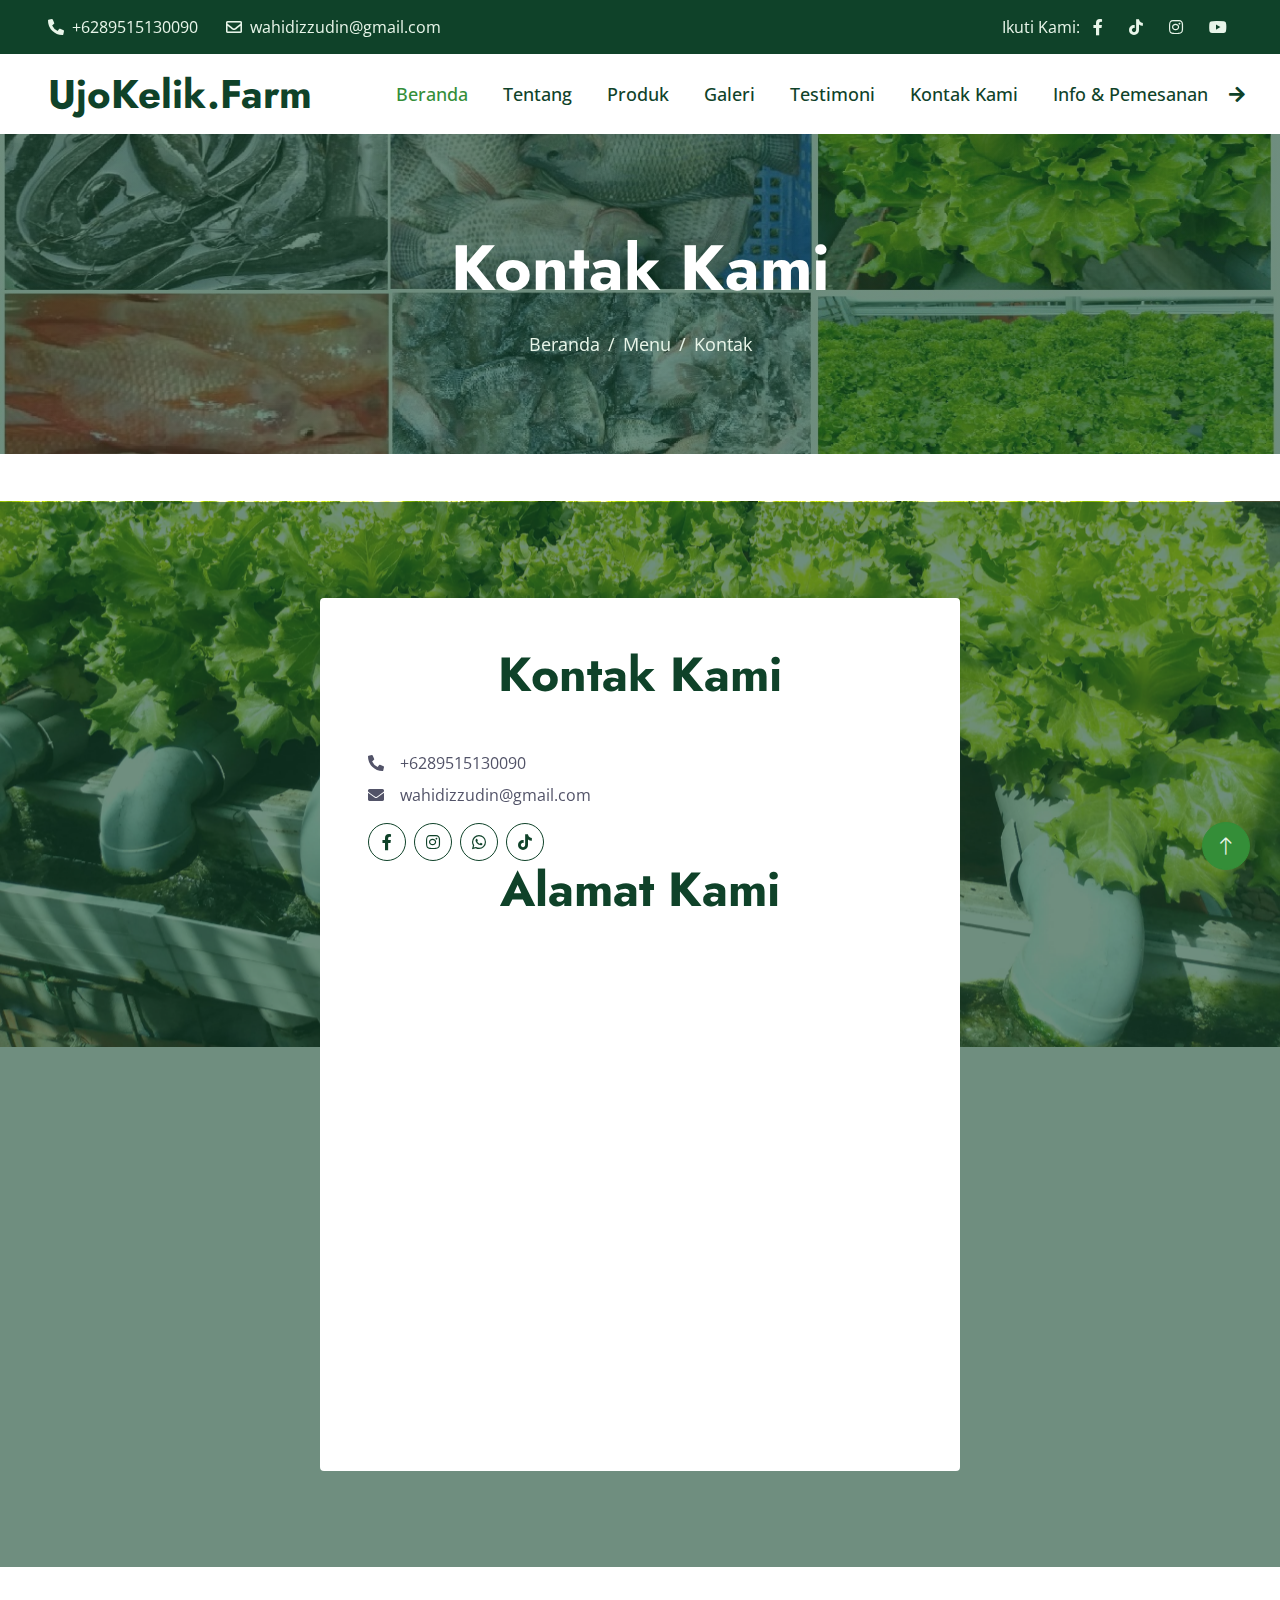
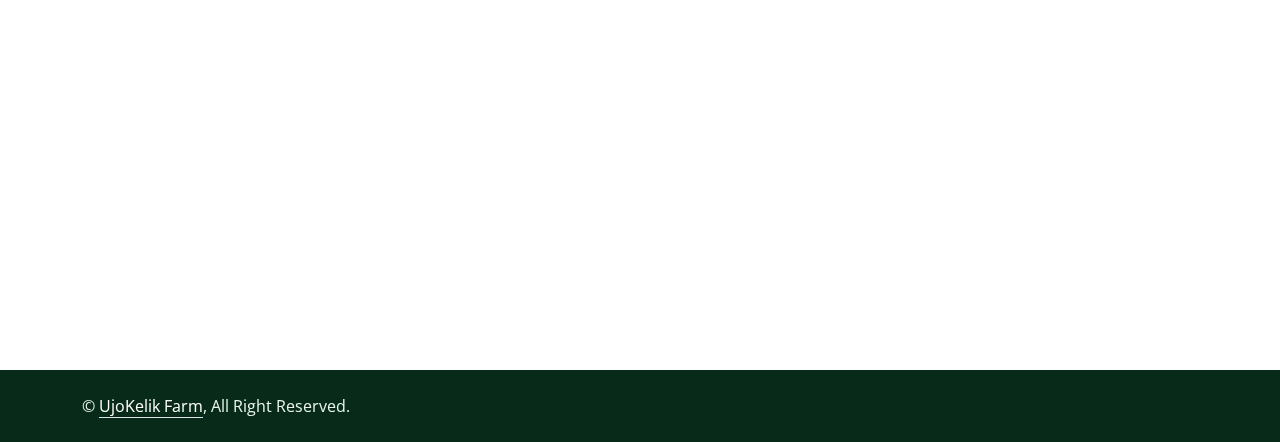
<file: gardener-1.0.1/contact.html>
<!DOCTYPE html>
<html lang="en">

<head>
    <meta charset="utf-8">
    <title>UjoKelik Farm</title>
    <meta content="width=device-width, initial-scale=1.0" name="viewport">
    <meta content="" name="keywords">
    <meta content="" name="description">

    <!-- Favicon -->
    <link href="img/ujo.png" rel="icon">

    <!-- Google Web Fonts -->
    <link rel="preconnect" href="https://fonts.googleapis.com">
    <link rel="preconnect" href="https://fonts.gstatic.com" crossorigin>
    <link href="https://fonts.googleapis.com/css2?family=Jost:wght@500;600;700&family=Open+Sans:wght@400;500&display=swap" rel="stylesheet">  

    <!-- Icon Font Stylesheet -->
    <link href="https://cdnjs.cloudflare.com/ajax/libs/font-awesome/5.14.0/css/all.min.css" rel="stylesheet">
    <link href="https://cdn.jsdelivr.net/npm/bootstrap-icons@1.4.1/font/bootstrap-icons.css" rel="stylesheet">

    <!-- Libraries Stylesheet -->
    <link href="lib/animate/animate.min.css" rel="stylesheet">
    <link href="lib/owlcarousel/assets/owl.carousel.min.css" rel="stylesheet">
    <link href="lib/lightbox/css/lightbox.min.css" rel="stylesheet">

    <!-- Customized Bootstrap Stylesheet -->
    <link href="css/bootstrap.min.css" rel="stylesheet">

    <!-- Template Stylesheet -->
    <link href="css/style.css" rel="stylesheet">
</head>

<body>
    <!-- Spinner Start -->
    <div id="spinner" class="show bg-white position-fixed translate-middle w-100 vh-100 top-50 start-50 d-flex align-items-center justify-content-center">
        <div class="spinner-border text-primary" role="status" style="width: 3rem; height: 3rem;"></div>
    </div>
    <!-- Spinner End -->


    <!-- Topbar Start -->
    <div class="container-fluid bg-dark text-light px-0 py-2">
        <div class="row gx-0 d-none d-lg-flex">
            <div class="col-lg-7 px-5 text-start">
                <div class="h-100 d-inline-flex align-items-center me-4">
                    <span class="fa fa-phone-alt me-2"></span>
                    <span>+6289515130090</span>
                </div>
                <div class="h-100 d-inline-flex align-items-center">
                    <span class="far fa-envelope me-2"></span>
                    <span>wahidizzudin@gmail.com</span>
                </div>
            </div>
            <div class="col-lg-5 px-5 text-end">
                <div class="h-100 d-inline-flex align-items-center mx-n2">
                    <span>Ikuti Kami:</span>
                    <a class="btn btn-link text-light" href="https://www.facebook.com/izzudin.wahid.5" target="_blank"><i class="fab fa-facebook-f"></i></a>
                    <a class="btn btn-link text-light" href="https://www.tiktok.com/@ujokelikfarm" target="_blank"><i class="fab fa-tiktok"></i></a>
                    <a class="btn btn-link text-light" href="https://www.instagram.com/ujokelikfarm/" target="_blank"><i class="fab fa-instagram"></i></a>
					<a class="btn btn-link text-light" href="https://www.youtube.com/channel/UCa-P5GDrQLCctwIAfJsqqXQ" target="_blank"><i class="fab fa-youtube"></i></a>
				</div>
            </div>
        </div>
    </div>
    <!-- Topbar End -->


    <!-- Navbar Start -->
    <nav class="navbar navbar-expand-lg bg-white navbar-light sticky-top p-0">
        <a href="index.html" class="navbar-brand d-flex align-items-center px-4 px-lg-5">
            <h1 class="m-0">UjoKelik.Farm</h1>
        </a>
        <button type="button" class="navbar-toggler me-4" data-bs-toggle="collapse" data-bs-target="#navbarCollapse">
            <span class="navbar-toggler-icon"></span>
        </button>
        <div class="collapse navbar-collapse" id="navbarCollapse">
            <div class="navbar-nav ms-auto p-4 p-lg-0">
                <a href="index.html" class="nav-item nav-link active">Beranda</a>
                <a href="about.html" class="nav-item nav-link">Tentang</a>
                <a href="product.html" class="nav-item nav-link">Produk</a>
                <a href="galeri.html" class="nav-item nav-link">Galeri</a>
				<a href="testimonial.html" class="nav-item nav-link">Testimoni</a>
                <a href="contact.html" class="nav-item nav-link">Kontak Kami</a>
				<a href="http://Wa.me/+6289515130090" target="_blank" class="nav-item nav-link">Info & Pemesanan <i class="fa fa-arrow-right ms-3"></i></a>
				<!--<a href="http://Wa.me/+6289515130090" target="_blank" class="btn btn-primary py-4 px-lg-4 rounded-0 d-none d-lg-block">Info & Pemesanan<i class="fa fa-arrow-right ms-3"></i></a>-->
			</div>
		</div>
    </nav>
    <!-- Navbar End -->


    <!-- Page Header Start -->
    <div class="container-fluid page-header py-5 mb-5 wow fadeIn" data-wow-delay="0.1s">
        <div class="container text-center py-5">
            <h1 class="display-3 text-white mb-4 animated slideInDown">Kontak Kami</h1>
            <nav aria-label="breadcrumb animated slideInDown">
                <ol class="breadcrumb justify-content-center mb-0">
                    <li class="breadcrumb-item"><a href="#">Beranda</a></li>
                    <li class="breadcrumb-item"><a href="#">Menu</a></li>
                    <li class="breadcrumb-item active" aria-current="page">Kontak</li>
                </ol>
            </nav>
        </div>
    </div>
    <!-- Page Header End -->


    <!-- Contact Start -->
    <!--<div class="container-xxl py-5">
        <div class="container">
            <div class="row g-5">
                <div class="col-lg-6 wow fadeIn" data-wow-delay="0.1s">
                    <p class="fs-5 fw-bold text-primary">Contact Us</p>
                    <h1 class="display-5 mb-5">If You Have Any Query, Please Contact Us</h1>
                    <p class="mb-4">The contact form is currently inactive. Get a functional and working contact form with Ajax & PHP in a few minutes. Just copy and paste the files, add a little code and you're done. <a href="https://htmlcodex.com/contact-form">Download Now</a>.</p>
                    <form>
                        <div class="row g-3">
                            <div class="col-md-6">
                                <div class="form-floating">
                                    <input type="text" class="form-control" id="name" placeholder="Your Name">
                                    <label for="name">Your Name</label>
                                </div>
                            </div>
                            <div class="col-md-6">
                                <div class="form-floating">
                                    <input type="email" class="form-control" id="email" placeholder="Your Email">
                                    <label for="email">Your Email</label>
                                </div>
                            </div>
                            <div class="col-12">
                                <div class="form-floating">
                                    <input type="text" class="form-control" id="subject" placeholder="Subject">
                                    <label for="subject">Subject</label>
                                </div>
                            </div>
                            <div class="col-12">
                                <div class="form-floating">
                                    <textarea class="form-control" placeholder="Leave a message here" id="message" style="height: 100px"></textarea>
                                    <label for="message">Message</label>
                                </div>
                            </div>
                            <div class="col-12">
                                <button class="btn btn-primary py-3 px-4" type="submit">Send Message</button>
                            </div>
                        </div>
                    </form>
                </div>
                <div class="col-lg-6 wow fadeIn" data-wow-delay="0.5s" style="min-height: 450px;">
                    <div class="position-relative rounded overflow-hidden h-100">
                        <iframe class="position-relative w-100 h-100"
                        src="https://www.google.com/maps/embed?pb=!1m18!1m12!1m3!1d3001156.4288297426!2d-78.01371936852176!3d42.72876761954724!2m3!1f0!2f0!3f0!3m2!1i1024!2i768!4f13.1!3m3!1m2!1s0x4ccc4bf0f123a5a9%3A0xddcfc6c1de189567!2sNew%20York%2C%20USA!5e0!3m2!1sen!2sbd!4v1603794290143!5m2!1sen!2sbd"
                        frameborder="0" style="min-height: 450px; border:0;" allowfullscreen="" aria-hidden="false"
                        tabindex="0"></iframe>
                    </div>
                </div>
            </div>
        </div>
    </div> -->
    <!-- Contact End -->
	
	<!-- Contact Start -->
    <div class="container-fluid quote my-5 py-5" data-parallax="scroll" data-image-src="img/cover/cover33.jpg">
         <div class="container py-5">
           <div class="row justify-content-center">
                 <div class="col-lg-7">
                    <div class="bg-white rounded p-4 p-sm-5 wow fadeIn" data-wow-delay="0.5s">
                        <h1 class="display-5 text-center mb-5">Kontak Kami</h1>
						<p class="mb-2"><i class="fa fa-phone-alt me-3"></i>+6289515130090</p>
						<p class="mb-2"><i class="fa fa-envelope me-3"></i>wahidizzudin@gmail.com</p>
							<div class="d-flex pt-2">
								<a class="btn btn-square btn-outline-dark rounded-circle me-2" href="https://www.facebook.com/izzudin.wahid.5" target="_blank"><i class="fab fa-facebook-f"></i></a>
								<a class="btn btn-square btn-outline-dark rounded-circle me-2" href="https://www.instagram.com/ujokelikfarm/" target="_blank"><i class="fab fa-instagram"></i></a>
								<a class="btn btn-square btn-outline-dark rounded-circle me-2" href="http://Wa.me/+6289515130090" target="_blank"><i class="fab fa-whatsapp"></i></a>
								<a class="btn btn-square btn-outline-dark rounded-circle me-2" href="https://www.tiktok.com/@ujokelikfarm" target="_blank"><i class="fab fa-tiktok"></i></a>
							</div>
                        <h1 class="display-5 text-center mb-5">Alamat Kami</h1>
						<iframe src="https://www.google.com/maps/embed?pb=!1m17!1m12!1m3!1d3949.6815730410844!2d113.22685!3d-8.133863999999999!2m3!1f0!2f0!3f0!3m2!1i1024!2i768!4f13.1!3m2!1m1!2zOMKwMDgnMDEuOSJTIDExM8KwMTMnMzYuNyJF!5e0!3m2!1sid!2sid!4v1705979071579!5m2!1sid!2sid" width="100%" height="450" style="border:0;" allowfullscreen="" loading="lazy" referrerpolicy="no-referrer-when-downgrade"></iframe>
						</div>
                </div>
            </div>
        </div>
    </div>
    <!-- Contact End -->


    <!-- Footer Start -->
    <div class="container-fluid bg-dark text-light footer mt-5 py-5 wow fadeIn" data-wow-delay="0.1s">
        <div class="container py-5">
            <div class="row g-5">
				<div class="col-lg-3 col-md-6">
					<h4 class="text-white mb-4">Alamat Kami</h4>
                    <p class="mb-2"><i class="fa fa-map-marker-alt me-3"></i>Jalan diponegoro GG PA/36, Jogoyudan Lumajang</p>
					<a href="https://maps.app.goo.gl/ingEy4TzhM29uGp48" target="_blank" class="btn btn-primary py-sm-2 px-sm-4">Rute</a>
				</div>
                <div class="col-lg-3 col-md-6">
                    <h4 class="text-white mb-4">Kontak Kami</h4>
                    <p class="mb-2"><i class="fa fa-phone-alt me-3"></i>+6289515130090</p>
                    <p class="mb-2"><i class="fa fa-envelope me-3"></i>wahidizzudin@gmail.com</p>
                    <div class="d-flex pt-2">
                        <a class="btn btn-square btn-outline-light rounded-circle me-2" href="https://www.tiktok.com/@ujokelikfarm" target="_blank"><i class="fab fa-tiktok"></i></a>
                        <a class="btn btn-square btn-outline-light rounded-circle me-2" href="https://www.facebook.com/izzudin.wahid.5" target="_blank"><i class="fab fa-facebook-f"></i></a>
                        <a class="btn btn-square btn-outline-light rounded-circle me-2" href="https://www.instagram.com/ujokelikfarm/" target="_blank"><i class="fab fa-instagram"></i></a>
						<a class="btn btn-square btn-outline-light rounded-circle me-2" href="http://Wa.me/+6289515130090"target="_blank" ><i class="fab fa-whatsapp"></i></a>
					</div>
            </div>
				<div class="col-lg-5 col-md-6">
                <h4 class="text-white mb-4">Saran & Masukan</h4>
                <p>Kami menerima saran dan masukan dari anda untuk perkembangan usaha kami.</p>
                <div class="row">
					<div class="col-md-6 text-center text-md-start mb-3 mb-md-0">
						<a class="border-bottom" href="https://forms.gle/5QbEVEEZn61VkXFU7" target="_blank">Link Saran</a>
					</div>
				</div>
            </div>
            </div>
        </div>
    </div>
    <!-- Footer End -->


    <!-- Copyright Start -->
    <div class="container-fluid copyright py-4">
        <div class="container">
            <div class="row">
                <div class="col-md-6 text-center text-md-start mb-3 mb-md-0">
                    &copy; <a class="border-bottom" href="#">UjoKelik Farm</a>, All Right Reserved.
                </div>
               <!-- <div class="col-md-6 text-center text-md-end">-->
                    <!--/*** This template is free as long as you keep the footer author’s credit link/attribution link/backlink. If you'd like to use the template without the footer author’s credit link/attribution link/backlink, you can purchase the Credit Removal License from "https://htmlcodex.com/credit-removal". Thank you for your support. ***/-->
                   <!-- Designed By <a class="border-bottom" href="https://htmlcodex.com">HTML Codex</a> Distributed By <a href="https://themewagon.com">ThemeWagon</a>
                </div> -->
            </div>
        </div>
    </div>
    <!-- Copyright End -->


    <!-- Back to Top -->
    <a href="index.html" class="btn btn-lg btn-primary btn-lg-square rounded-circle back-to-top"><i class="bi bi-arrow-up"></i></a>


    <!-- JavaScript Libraries -->
    <script src="https://code.jquery.com/jquery-3.4.1.min.js"></script>
    <script src="https://cdn.jsdelivr.net/npm/bootstrap@5.0.0/dist/js/bootstrap.bundle.min.js"></script>
    <script src="lib/wow/wow.min.js"></script>
    <script src="lib/easing/easing.min.js"></script>
    <script src="lib/waypoints/waypoints.min.js"></script>
    <script src="lib/owlcarousel/owl.carousel.min.js"></script>
    <script src="lib/counterup/counterup.min.js"></script>
    <script src="lib/parallax/parallax.min.js"></script>
    <script src="lib/isotope/isotope.pkgd.min.js"></script>
    <script src="lib/lightbox/js/lightbox.min.js"></script>

    <!-- Template Javascript -->
    <script src="js/main.js"></script>
</body>

</html>
</file>
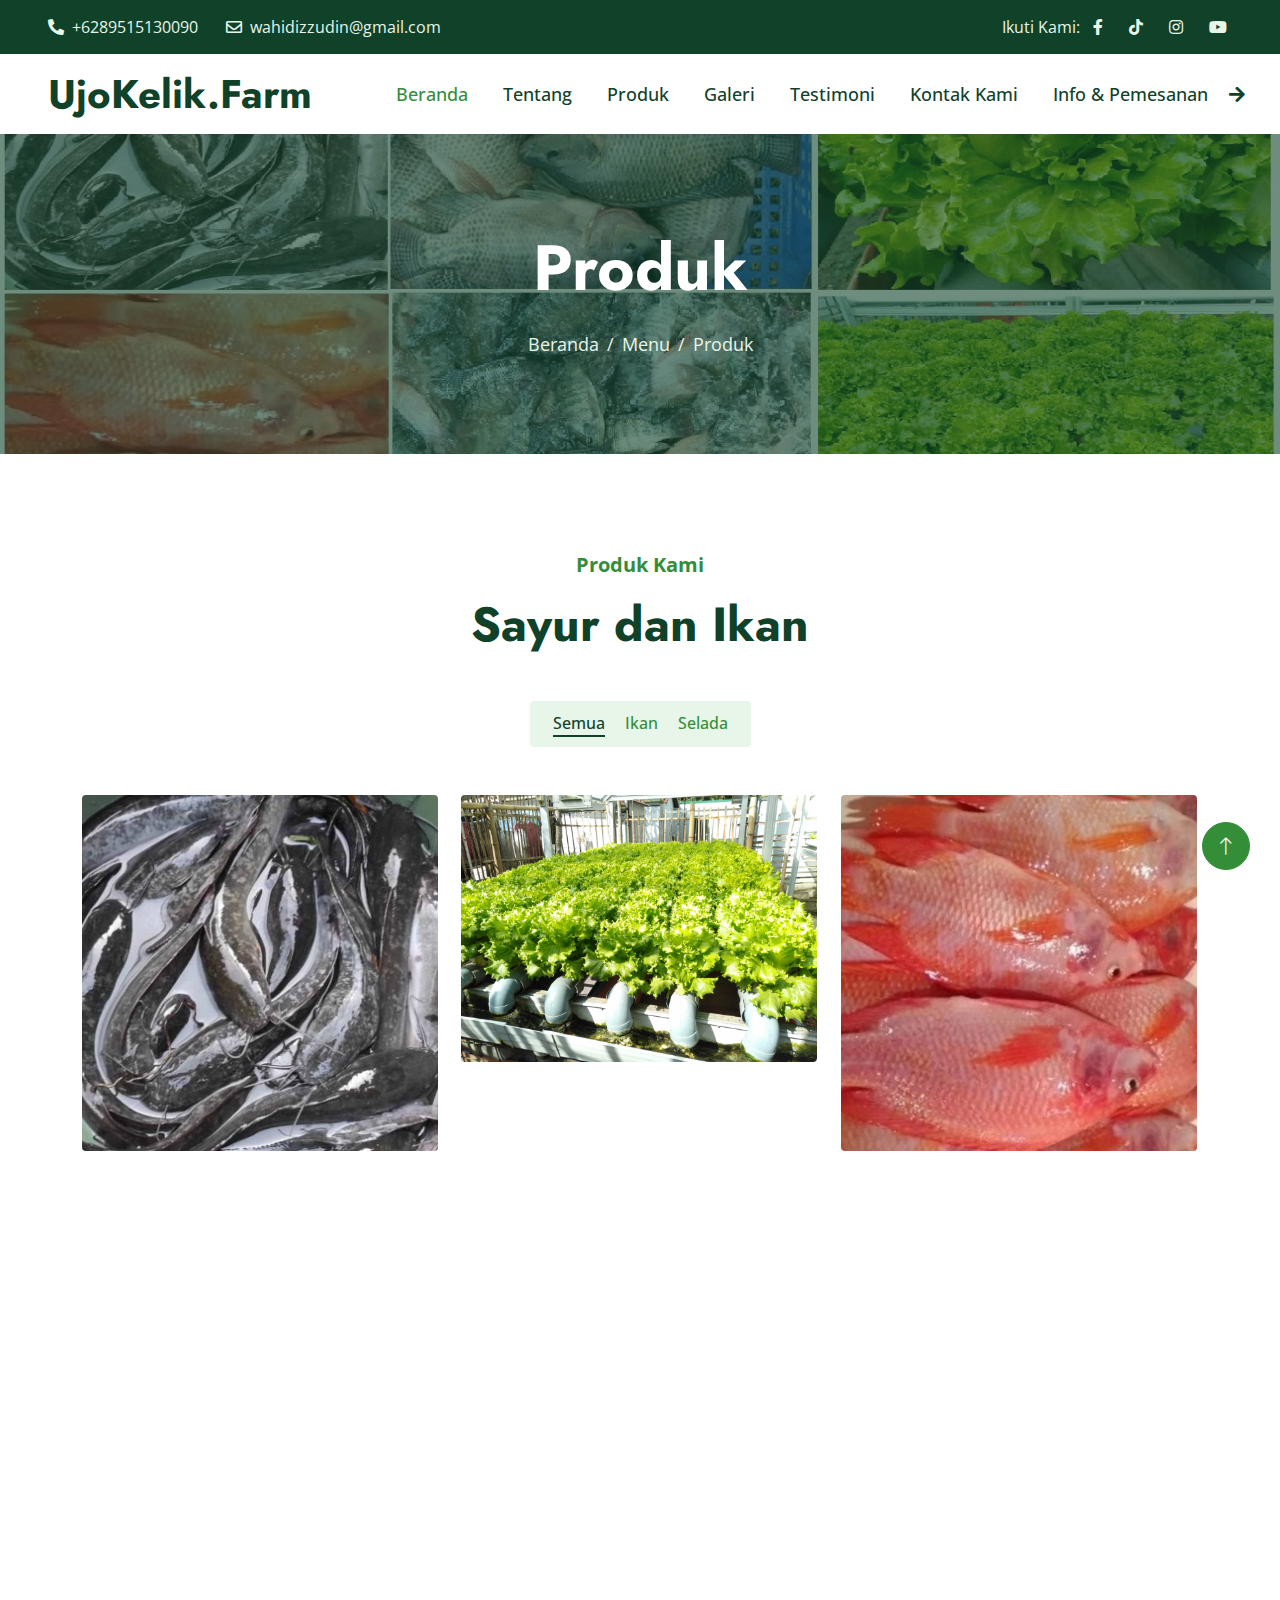
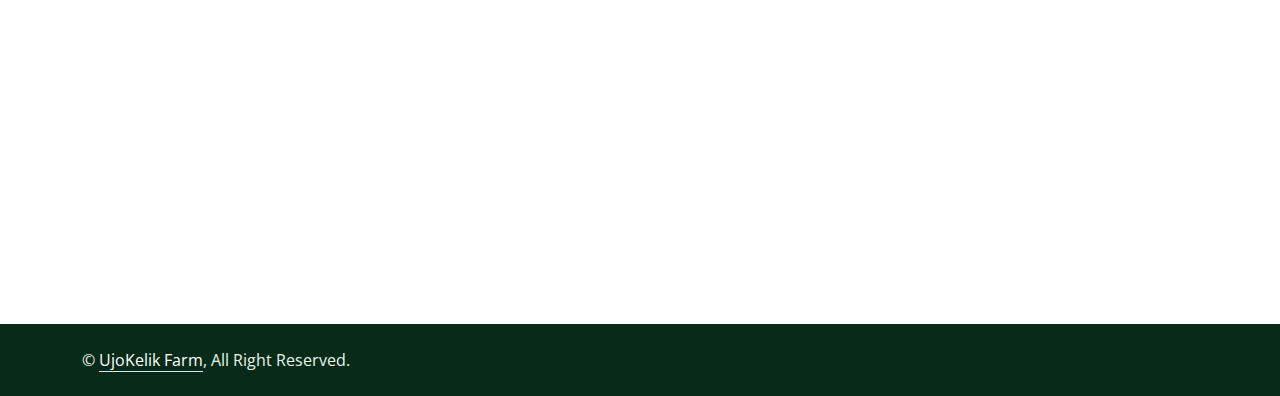
<file: gardener-1.0.1/product.html>
<!DOCTYPE html>
<html lang="en">

<head>
    <meta charset="utf-8">
    <title>UjoKelik Farm</title>
    <meta content="width=device-width, initial-scale=1.0" name="viewport">
    <meta content="" name="keywords">
    <meta content="" name="description">

    <!-- Favicon -->
    <link href="img/ujo.png" rel="icon">

    <!-- Google Web Fonts -->
    <link rel="preconnect" href="https://fonts.googleapis.com">
    <link rel="preconnect" href="https://fonts.gstatic.com" crossorigin>
    <link href="https://fonts.googleapis.com/css2?family=Jost:wght@500;600;700&family=Open+Sans:wght@400;500&display=swap" rel="stylesheet">  

    <!-- Icon Font Stylesheet -->
    <link href="https://cdnjs.cloudflare.com/ajax/libs/font-awesome/5.14.0/css/all.min.css" rel="stylesheet">
    <link href="https://cdn.jsdelivr.net/npm/bootstrap-icons@1.4.1/font/bootstrap-icons.css" rel="stylesheet">

    <!-- Libraries Stylesheet -->
    <link href="lib/animate/animate.min.css" rel="stylesheet">
    <link href="lib/owlcarousel/assets/owl.carousel.min.css" rel="stylesheet">
    <link href="lib/lightbox/css/lightbox.min.css" rel="stylesheet">

    <!-- Customized Bootstrap Stylesheet -->
    <link href="css/bootstrap.min.css" rel="stylesheet">

    <!-- Template Stylesheet -->
    <link href="css/style.css" rel="stylesheet">
</head>

<body>
    <!-- Spinner Start -->
    <div id="spinner" class="show bg-white position-fixed translate-middle w-100 vh-100 top-50 start-50 d-flex align-items-center justify-content-center">
        <div class="spinner-border text-primary" role="status" style="width: 3rem; height: 3rem;"></div>
    </div>
    <!-- Spinner End -->


    <!-- Topbar Start -->
    <div class="container-fluid bg-dark text-light px-0 py-2">
        <div class="row gx-0 d-none d-lg-flex">
            <div class="col-lg-7 px-5 text-start">
                <div class="h-100 d-inline-flex align-items-center me-4">
                    <span class="fa fa-phone-alt me-2"></span>
                    <span>+6289515130090</span>
                </div>
                <div class="h-100 d-inline-flex align-items-center">
                    <span class="far fa-envelope me-2"></span>
                    <span>wahidizzudin@gmail.com</span>
                </div>
            </div>
            <div class="col-lg-5 px-5 text-end">
                <div class="h-100 d-inline-flex align-items-center mx-n2">
                    <span>Ikuti Kami:</span>
                    <a class="btn btn-link text-light" href="https://www.facebook.com/izzudin.wahid.5" target="_blank"><i class="fab fa-facebook-f"></i></a>
                    <a class="btn btn-link text-light" href="https://www.tiktok.com/@ujokelikfarm" target="_blank"><i class="fab fa-tiktok"></i></a>
                    <a class="btn btn-link text-light" href="https://www.instagram.com/ujokelikfarm/" target="_blank"><i class="fab fa-instagram"></i></a>
					<a class="btn btn-link text-light" href="https://www.youtube.com/channel/UCa-P5GDrQLCctwIAfJsqqXQ" target="_blank"><i class="fab fa-youtube"></i></a>
				</div>
            </div>
        </div>
    </div>
    <!-- Topbar End -->


    <!-- Navbar Start -->
    <nav class="navbar navbar-expand-lg bg-white navbar-light sticky-top p-0">
        <a href="index.html" class="navbar-brand d-flex align-items-center px-4 px-lg-5">
            <h1 class="m-0">UjoKelik.Farm</h1>
        </a>
        <button type="button" class="navbar-toggler me-4" data-bs-toggle="collapse" data-bs-target="#navbarCollapse">
            <span class="navbar-toggler-icon"></span>
        </button>
        <div class="collapse navbar-collapse" id="navbarCollapse">
            <div class="navbar-nav ms-auto p-4 p-lg-0">
                <a href="index.html" class="nav-item nav-link active">Beranda</a>
                <a href="about.html" class="nav-item nav-link">Tentang</a>
                <a href="product.html" class="nav-item nav-link">Produk</a>
                <a href="galeri.html" class="nav-item nav-link">Galeri</a>
				<a href="testimonial.html" class="nav-item nav-link">Testimoni</a>
                <a href="contact.html" class="nav-item nav-link">Kontak Kami</a>
				<a href="http://Wa.me/+6289515130090" target="_blank" class="nav-item nav-link">Info & Pemesanan <i class="fa fa-arrow-right ms-3"></i></a>
				<!--<a href="http://Wa.me/+6289515130090" target="_blank" class="btn btn-primary py-4 px-lg-4 rounded-0 d-none d-lg-block">Info & Pemesanan<i class="fa fa-arrow-right ms-3"></i></a>-->
			</div>
		</div>
    </nav>
    <!-- Navbar End -->


    <!-- Page Header Start -->
    <div class="container-fluid page-header py-5 mb-5 wow fadeIn" data-wow-delay="0.1s">
        <div class="container text-center py-5">
            <h1 class="display-3 text-white mb-4 animated slideInDown">Produk</h1>
            <nav aria-label="breadcrumb animated slideInDown">
                <ol class="breadcrumb justify-content-center mb-0">
                    <li class="breadcrumb-item"><a href="#">Beranda</a></li>
                    <li class="breadcrumb-item"><a href="#">Menu</a></li>
                    <li class="breadcrumb-item active" aria-current="page">Produk</li>
                </ol>
            </nav>
        </div>
    </div>
    <!-- Page Header End -->


    <!-- Projects Start -->
    <div class="container-xxl py-5">
        <div class="container">
            <div class="text-center mx-auto wow fadeInUp" data-wow-delay="0.1s" style="max-width: 500px;">
                <p class="fs-5 fw-bold text-primary">Produk Kami</p>
                <h1 class="display-5 mb-5">Sayur dan Ikan</h1>
            </div>
            <div class="row wow fadeInUp" data-wow-delay="0.3s">
                <div class="col-12 text-center">
                    <ul class="list-inline rounded mb-5" id="portfolio-flters">
                        <li class="mx-2 active" data-filter="*">Semua</li>
                        <li class="mx-2" data-filter=".first">Ikan</li>
                        <li class="mx-2" data-filter=".second">Selada</li>
                    </ul>
                </div>
            </div>
            <div class="row g-4 portfolio-container">
                <div class="col-lg-4 col-md-6 portfolio-item first wow fadeInUp" data-wow-delay="0.1s">
                    <div class="portfolio-inner rounded">
						<img class="img-fluid" src="img/ikan/lele.jpg" alt=""> 
						 <!-- <video width="400" height="350" src="img/video2.mp4" controls></video> -->
                        <div class="portfolio-text">
                            <h4 class="text-white mb-4">Ikan Lele</h4>
                            <div class="d-flex">
                                <a class="btn btn-lg-square rounded-circle mx-2" href="img/ikan/lele.jpg" data-lightbox="portfolio"><i class="fa fa-eye"></i></a>
                                <!--<a class="btn btn-lg-square rounded-circle mx-2" href=""><i class="fa fa-link"></i></a>-->
                            </div>
                        </div>
                    </div>
                </div>
				<div class="col-lg-4 col-md-6 portfolio-item second wow fadeInUp" data-wow-delay="0.1s">
                    <div class="portfolio-inner rounded">
                        <img class="img-fluid" src="img/cover/cover33.jpg" alt="">
                        <div class="portfolio-text">
                            <h4 class="text-white mb-4">Selada</h4>
                            <div class="d-flex">
                                <a class="btn btn-lg-square rounded-circle mx-2" href="img/cover/cover33.jpg" data-lightbox="portfolio"><i class="fa fa-eye"></i></a>
                                <!--<a class="btn btn-lg-square rounded-circle mx-2" href=""><i class="fa fa-link"></i></a>-->
                            </div>
                        </div>
                    </div>
                </div>
                <div class="col-lg-4 col-md-6 portfolio-item first wow fadeInUp" data-wow-delay="0.3s">
                    <div class="portfolio-inner rounded">
                        <img class="img-fluid" src="img/ikan/nilamerah.jpg" alt="">
                        <div class="portfolio-text">
                            <h4 class="text-white mb-4">Ikan Nila Merah</h4>
                            <div class="d-flex">
                                <a class="btn btn-lg-square rounded-circle mx-2" href="img/ikan/nilamerah.jpg" data-lightbox="portfolio"><i class="fa fa-eye"></i></a>
                                <!--<a class="btn btn-lg-square rounded-circle mx-2" href=""><i class="fa fa-link"></i></a>-->
                            </div>
                        </div>
                    </div>
                </div>
				<div class="col-lg-4 col-md-6 portfolio-item second wow fadeInUp" data-wow-delay="0.1s">
                    <div class="portfolio-inner rounded">
                        <img class="img-fluid" src="img/selada/selada.jpg" alt="">
                        <div class="portfolio-text">
                            <h4 class="text-white mb-4">Selada</h4>
                            <div class="d-flex">
                                <a class="btn btn-lg-square rounded-circle mx-2" href="img/selada/selada.jpg" data-lightbox="portfolio"><i class="fa fa-eye"></i></a>
                                <!--<a class="btn btn-lg-square rounded-circle mx-2" href=""><i class="fa fa-link"></i></a>-->
                            </div>
                        </div>
                    </div>
                </div>
                <div class="col-lg-4 col-md-6 portfolio-item first wow fadeInUp" data-wow-delay="0.5s">
                    <div class="portfolio-inner rounded">
                        <img class="img-fluid" src="img/ikan/nilahitam2.jpg" alt="">
                        <div class="portfolio-text">
                            <h4 class="text-white mb-4">Ikan Nila Hitam</h4>
                            <div class="d-flex">
                                <a class="btn btn-lg-square rounded-circle mx-2" href="img/ikan/nilahitam2.jpg" data-lightbox="portfolio"><i class="fa fa-eye"></i></a>
                                <!--<a class="btn btn-lg-square rounded-circle mx-2" href=""><i class="fa fa-link"></i></a>-->
                            </div>
                        </div>
                    </div>
                </div>
                <div class="col-lg-4 col-md-6 portfolio-item second wow fadeInUp" data-wow-delay="0.1s">
                    <div class="portfolio-inner rounded">
                        <img class="img-fluid" src="img/selada/selada2.jpg" alt="">
                        <div class="portfolio-text">
                            <h4 class="text-white mb-4">Selada</h4>
                            <div class="d-flex">
                                <a class="btn btn-lg-square rounded-circle mx-2" href="img/selada/selada2.jpg" data-lightbox="portfolio"><i class="fa fa-eye"></i></a>
                                <!--<a class="btn btn-lg-square rounded-circle mx-2" href=""><i class="fa fa-link"></i></a>-->
                            </div>
                        </div>
                    </div>
                </div>
            </div>
        </div>
    </div>
    <!-- Projects End -->


    <!-- Footer Start -->
    <div class="container-fluid bg-dark text-light footer mt-5 py-5 wow fadeIn" data-wow-delay="0.1s">
        <div class="container py-5">
            <div class="row g-5">
				<div class="col-lg-3 col-md-6">
					<h4 class="text-white mb-4">Alamat Kami</h4>
                    <p class="mb-2"><i class="fa fa-map-marker-alt me-3"></i>Jalan diponegoro GG PA/36, Jogoyudan Lumajang</p>
					<a href="https://maps.app.goo.gl/ingEy4TzhM29uGp48" target="_blank" class="btn btn-primary py-sm-2 px-sm-4">Rute</a>
				</div>
                <div class="col-lg-3 col-md-6">
                    <h4 class="text-white mb-4">Kontak Kami</h4>
                    <p class="mb-2"><i class="fa fa-phone-alt me-3"></i>+6289515130090</p>
                    <p class="mb-2"><i class="fa fa-envelope me-3"></i>wahidizzudin@gmail.com</p>
                    <div class="d-flex pt-2">
                        <a class="btn btn-square btn-outline-light rounded-circle me-2" href="https://www.tiktok.com/@ujokelikfarm" target="_blank"><i class="fab fa-tiktok"></i></a>
                        <a class="btn btn-square btn-outline-light rounded-circle me-2" href="https://www.facebook.com/izzudin.wahid.5" target="_blank"><i class="fab fa-facebook-f"></i></a>
                        <a class="btn btn-square btn-outline-light rounded-circle me-2" href="https://www.instagram.com/ujokelikfarm/" target="_blank"><i class="fab fa-instagram"></i></a>
						<a class="btn btn-square btn-outline-light rounded-circle me-2" href="http://Wa.me/+6289515130090"target="_blank" ><i class="fab fa-whatsapp"></i></a>
					</div>
                </div>
				<div class="col-lg-5 col-md-6">
					<h4 class="text-white mb-4">Saran & Masukan</h4>
					<p>Kami menerima saran dan masukan dari anda untuk perkembangan usaha kami.</p>
					<div class="row">
						<div class="col-md-6 text-center text-md-start mb-3 mb-md-0">
							<a class="border-bottom" href="https://forms.gle/5QbEVEEZn61VkXFU7" target="_blank">Link Saran</a>
						</div>
				</div>
            </div>
            </div>

        </div>
    </div>
    <!-- Footer End -->


    <!-- Copyright Start -->
    <div class="container-fluid copyright py-4">
        <div class="container">
            <div class="row">
                <div class="col-md-6 text-center text-md-start mb-3 mb-md-0">
                    &copy; <a class="border-bottom" href="#">UjoKelik Farm</a>, All Right Reserved.
                </div>
               <!-- <div class="col-md-6 text-center text-md-end">-->
                    <!--/*** This template is free as long as you keep the footer author’s credit link/attribution link/backlink. If you'd like to use the template without the footer author’s credit link/attribution link/backlink, you can purchase the Credit Removal License from "https://htmlcodex.com/credit-removal". Thank you for your support. ***/-->
                   <!-- Designed By <a class="border-bottom" href="https://htmlcodex.com">HTML Codex</a> Distributed By <a href="https://themewagon.com">ThemeWagon</a>
                </div> -->
            </div>
        </div>
    </div>
    <!-- Copyright End -->


    <!-- Back to Top -->
    <a href="index.html" class="btn btn-lg btn-primary btn-lg-square rounded-circle back-to-top"><i class="bi bi-arrow-up"></i></a>


    <!-- JavaScript Libraries -->
    <script src="https://code.jquery.com/jquery-3.4.1.min.js"></script>
    <script src="https://cdn.jsdelivr.net/npm/bootstrap@5.0.0/dist/js/bootstrap.bundle.min.js"></script>
    <script src="lib/wow/wow.min.js"></script>
    <script src="lib/easing/easing.min.js"></script>
    <script src="lib/waypoints/waypoints.min.js"></script>
    <script src="lib/owlcarousel/owl.carousel.min.js"></script>
    <script src="lib/counterup/counterup.min.js"></script>
    <script src="lib/parallax/parallax.min.js"></script>
    <script src="lib/isotope/isotope.pkgd.min.js"></script>
    <script src="lib/lightbox/js/lightbox.min.js"></script>

    <!-- Template Javascript -->
    <script src="js/main.js"></script>
</body>

</html>
</file>
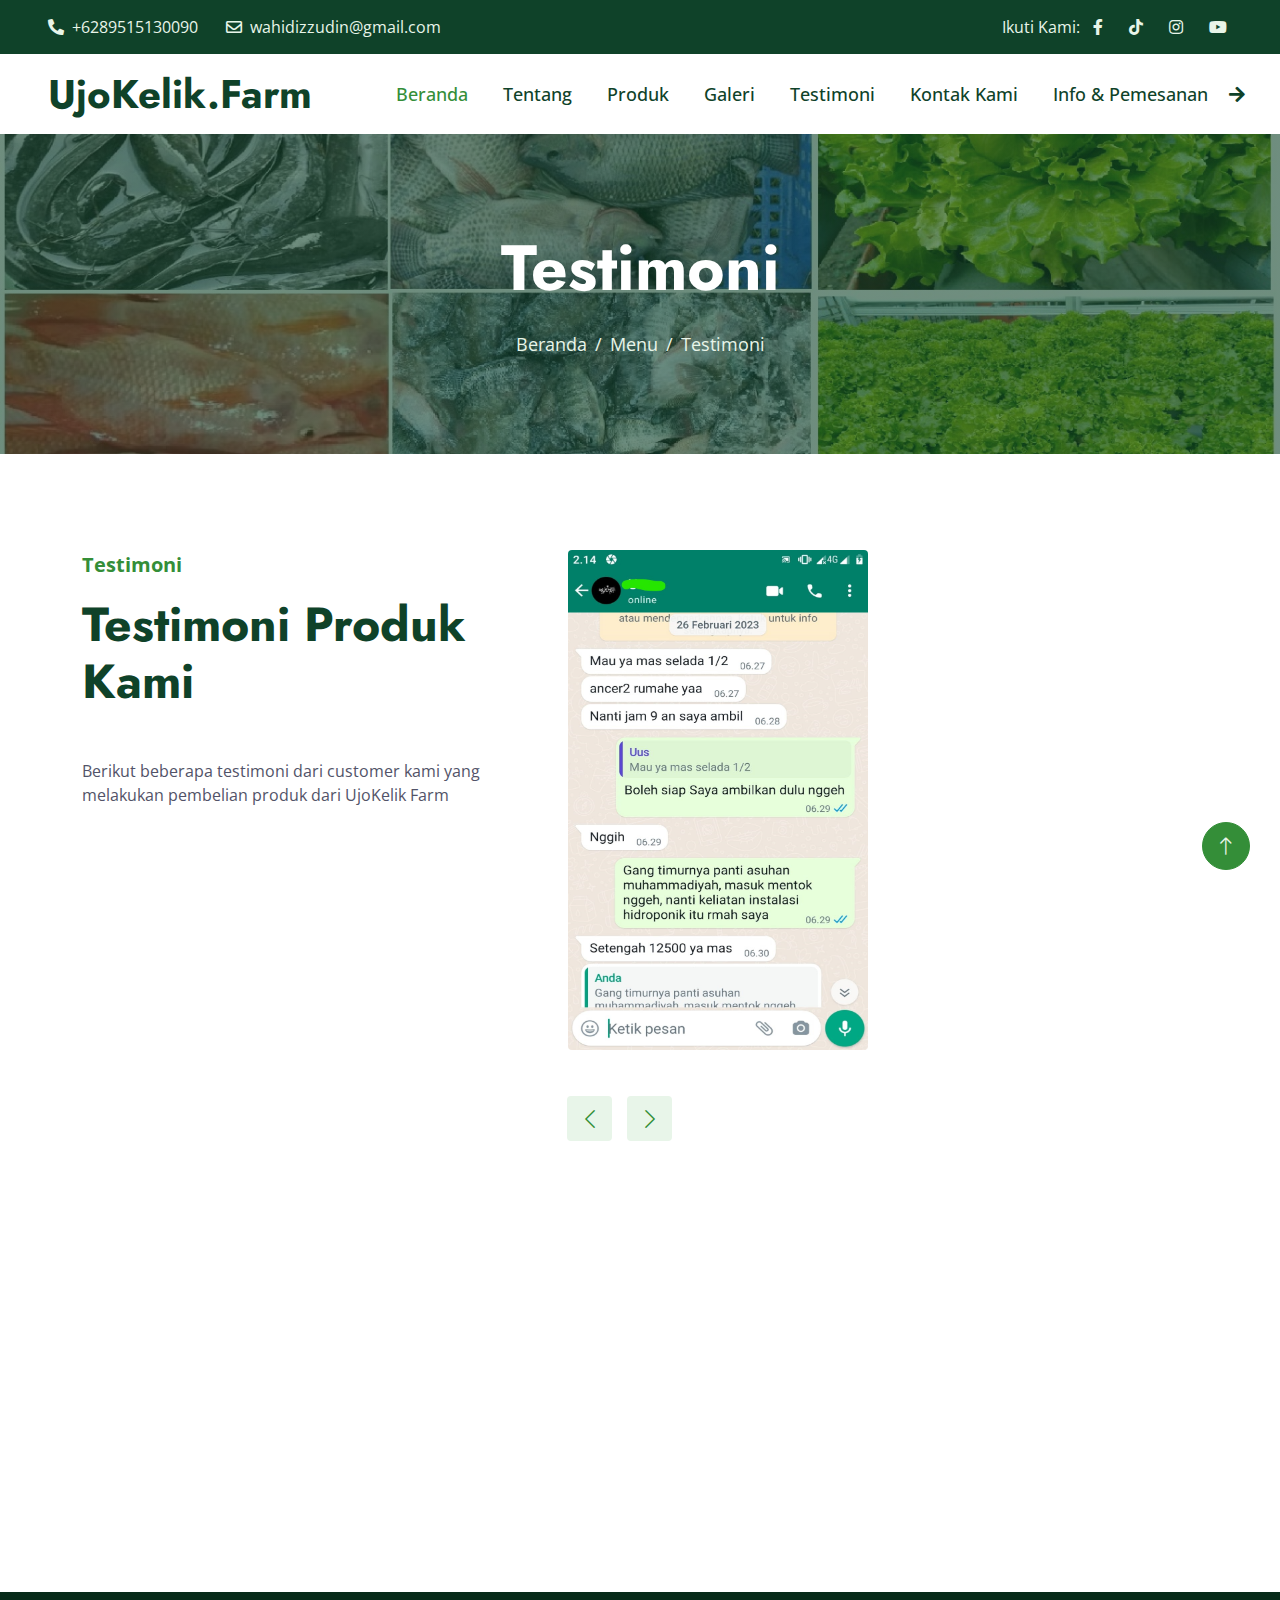
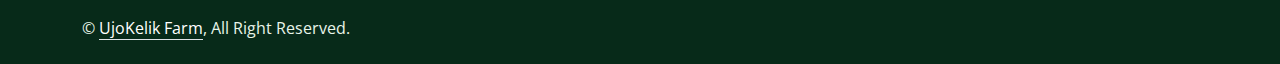
<file: gardener-1.0.1/testimonial.html>
<!DOCTYPE html>
<html lang="en">

<head>
    <meta charset="utf-8">
    <title>UjoKelik Farm</title>
    <meta content="width=device-width, initial-scale=1.0" name="viewport">
    <meta content="" name="keywords">
    <meta content="" name="description">

    <!-- Favicon -->
    <link href="img/ujo.png" rel="icon">

    <!-- Google Web Fonts -->
    <link rel="preconnect" href="https://fonts.googleapis.com">
    <link rel="preconnect" href="https://fonts.gstatic.com" crossorigin>
    <link href="https://fonts.googleapis.com/css2?family=Jost:wght@500;600;700&family=Open+Sans:wght@400;500&display=swap" rel="stylesheet">  

    <!-- Icon Font Stylesheet -->
    <link href="https://cdnjs.cloudflare.com/ajax/libs/font-awesome/5.14.0/css/all.min.css" rel="stylesheet">
    <link href="https://cdn.jsdelivr.net/npm/bootstrap-icons@1.4.1/font/bootstrap-icons.css" rel="stylesheet">

    <!-- Libraries Stylesheet -->
    <link href="lib/animate/animate.min.css" rel="stylesheet">
    <link href="lib/owlcarousel/assets/owl.carousel.min.css" rel="stylesheet">
    <link href="lib/lightbox/css/lightbox.min.css" rel="stylesheet">

    <!-- Customized Bootstrap Stylesheet -->
    <link href="css/bootstrap.min.css" rel="stylesheet">

    <!-- Template Stylesheet -->
    <link href="css/style.css" rel="stylesheet">
</head>

<body>
    <!-- Spinner Start -->
    <div id="spinner" class="show bg-white position-fixed translate-middle w-100 vh-100 top-50 start-50 d-flex align-items-center justify-content-center">
        <div class="spinner-border text-primary" role="status" style="width: 3rem; height: 3rem;"></div>
    </div>
    <!-- Spinner End -->


    <!-- Topbar Start -->
    <div class="container-fluid bg-dark text-light px-0 py-2">
        <div class="row gx-0 d-none d-lg-flex">
            <div class="col-lg-7 px-5 text-start">
                <div class="h-100 d-inline-flex align-items-center me-4">
                    <span class="fa fa-phone-alt me-2"></span>
                    <span>+6289515130090</span>
                </div>
                <div class="h-100 d-inline-flex align-items-center">
                    <span class="far fa-envelope me-2"></span>
                    <span>wahidizzudin@gmail.com</span>
                </div>
            </div>
            <div class="col-lg-5 px-5 text-end">
                <div class="h-100 d-inline-flex align-items-center mx-n2">
                    <span>Ikuti Kami:</span>
                    <a class="btn btn-link text-light" href="https://www.facebook.com/izzudin.wahid.5" target="_blank"><i class="fab fa-facebook-f"></i></a>
                    <a class="btn btn-link text-light" href="https://www.tiktok.com/@ujokelikfarm" target="_blank"><i class="fab fa-tiktok"></i></a>
                    <a class="btn btn-link text-light" href="https://www.instagram.com/ujokelikfarm/" target="_blank"><i class="fab fa-instagram"></i></a>
					<a class="btn btn-link text-light" href="https://www.youtube.com/channel/UCa-P5GDrQLCctwIAfJsqqXQ" target="_blank"><i class="fab fa-youtube"></i></a>
				</div>
            </div>
        </div>
    </div>
    <!-- Topbar End -->


    <!-- Navbar Start -->
    <nav class="navbar navbar-expand-lg bg-white navbar-light sticky-top p-0">
        <a href="index.html" class="navbar-brand d-flex align-items-center px-4 px-lg-5">
            <h1 class="m-0">UjoKelik.Farm</h1>
        </a>
        <button type="button" class="navbar-toggler me-4" data-bs-toggle="collapse" data-bs-target="#navbarCollapse">
            <span class="navbar-toggler-icon"></span>
        </button>
        <div class="collapse navbar-collapse" id="navbarCollapse">
            <div class="navbar-nav ms-auto p-4 p-lg-0">
                <a href="index.html" class="nav-item nav-link active">Beranda</a>
                <a href="about.html" class="nav-item nav-link">Tentang</a>
                <a href="product.html" class="nav-item nav-link">Produk</a>
                <a href="galeri.html" class="nav-item nav-link">Galeri</a>
				<a href="testimonial.html" class="nav-item nav-link">Testimoni</a>
                <a href="contact.html" class="nav-item nav-link">Kontak Kami</a>
				<a href="http://Wa.me/+6289515130090" target="_blank" class="nav-item nav-link">Info & Pemesanan <i class="fa fa-arrow-right ms-3"></i></a>
				<!--<a href="http://Wa.me/+6289515130090" target="_blank" class="btn btn-primary py-4 px-lg-4 rounded-0 d-none d-lg-block">Info & Pemesanan<i class="fa fa-arrow-right ms-3"></i></a>-->
			</div>
		</div>
    </nav>
    <!-- Navbar End -->


    <!-- Page Header Start -->
    <div class="container-fluid page-header py-5 mb-5 wow fadeIn" data-wow-delay="0.1s">
        <div class="container text-center py-5">
            <h1 class="display-3 text-white mb-4 animated slideInDown">Testimoni</h1>
            <nav aria-label="breadcrumb animated slideInDown">
                <ol class="breadcrumb justify-content-center mb-0">
                    <li class="breadcrumb-item"><a href="#">Beranda</a></li>
                    <li class="breadcrumb-item"><a href="#">Menu</a></li>
                    <li class="breadcrumb-item active" aria-current="page">Testimoni</li>
                </ol>
            </nav>
        </div>
    </div>
    <!-- Page Header End -->


    <!-- Testimonial Start -->
    <div class="container-xxl py-5">
        <div class="container">
            <div class="row g-5">
                <div class="col-lg-5 wow fadeInUp" data-wow-delay="0.1s">
                    <p class="fs-5 fw-bold text-primary">Testimoni</p>
                    <h1 class="display-5 mb-5">Testimoni Produk Kami</h1>
                    <p class="mb-4">Berikut beberapa testimoni dari customer kami yang melakukan pembelian produk dari UjoKelik Farm </p>
                    <!--<a class="btn btn-primary py-3 px-4" href="">See More</a>-->
                </div>
                <div class="col-lg-7 wow fadeInUp" data-wow-delay="0.5s">
                    <div class="owl-carousel testimonial-carousel">
                        <div class="testimonial-item">
                            <img class="img-fluid rounded mb-3" src="img/testimoni2/test2.jpg" alt="">
                            <!--<p class="fs-5">Dolores sed duo clita tempor justo dolor et stet lorem kasd labore dolore lorem ipsum. At lorem lorem magna ut et, nonumy et labore et tempor diam tempor erat.</p>
                            <h4>Client Name</h4>
                            <span>Profession</span> -->
                        </div>
						<div class="testimonial-item">
                            <img class="img-fluid rounded mb-3" src="img/testimoni2/test3.jpg" alt="">
                        </div>
						<div class="testimonial-item">
                            <img class="img-fluid rounded mb-3" src="img/testimoni2/test4.jpg" alt="">
                        </div>
						<div class="testimonial-item">
                            <img class="img-fluid rounded mb-3" src="img/testimoni2/test5.jpg" alt="">
                        </div>
						<div class="testimonial-item">
                            <img class="img-fluid rounded mb-3" src="img/testimoni2/test6.jpg" alt="">
                        </div>
						<div class="testimonial-item">
                            <img class="img-fluid rounded mb-3" src="img/testimoni2/test7.jpg" alt="">
                        </div>
						<div class="testimonial-item">
                            <img class="img-fluid rounded mb-3" src="img/testimoni2/test8.jpg" alt="">
                        </div>
						<div class="testimonial-item">
                            <img class="img-fluid rounded mb-3" src="img/testimoni2/test9.jpg" alt="">
                        </div>
						<div class="testimonial-item">
                            <img class="img-fluid rounded mb-3" src="img/testimoni2/test10.jpg" alt="">
                        </div>
						<div class="testimonial-item">
                            <img class="img-fluid rounded mb-3" src="img/testimoni2/test11.jpg" alt="">
                        </div>
						<div class="testimonial-item">
                            <img class="img-fluid rounded mb-3" src="img/testimoni2/test12.jpg" alt="">
                        </div>
						<div class="testimonial-item">
                            <img class="img-fluid rounded mb-3" src="img/testimoni2/test15.jpg" alt="">
                        </div>
						<div class="testimonial-item">
                            <img class="img-fluid rounded mb-3" src="img/testimoni2/test18.jpg" alt="">
                        </div>
						<div class="testimonial-item">
                            <img class="img-fluid rounded mb-3" src="img/testimoni2/test19.jpg" alt="">
                        </div>
						<div class="testimonial-item">
                            <img class="img-fluid rounded mb-3" src="img/testimoni2/test20.jpg" alt="">
                        </div>
						<div class="testimonial-item">
                            <img class="img-fluid rounded mb-3" src="img/testimoni2/test21.jpg" alt="">
                        </div>
						<div class="testimonial-item">
                            <img class="img-fluid rounded mb-3" src="img/testimoni2/test22.jpg" alt="">
                        </div>
						<div class="testimonial-item">
                            <img class="img-fluid rounded mb-3" src="img/testimoni2/test23.jpg" alt="">
                        </div>
                    </div>
                </div>
            </div>
        </div>
    </div> 
    <!-- Testimonial End -->


    <!-- Footer Start -->
    <div class="container-fluid bg-dark text-light footer mt-5 py-5 wow fadeIn" data-wow-delay="0.1s">
        <div class="container py-5">
            <div class="row g-5">
				<div class="col-lg-3 col-md-6">
					<h4 class="text-white mb-4">Alamat Kami</h4>
                    <p class="mb-2"><i class="fa fa-map-marker-alt me-3"></i>Jalan diponegoro GG PA/36, Jogoyudan Lumajang</p>
					<a href="https://maps.app.goo.gl/ingEy4TzhM29uGp48" class="btn btn-primary py-sm-2 px-sm-4" target="_blank">Rute</a>
				</div>
                <div class="col-lg-3 col-md-6">
                    <h4 class="text-white mb-4">Kontak Kami</h4>
                    <p class="mb-2"><i class="fa fa-phone-alt me-3"></i>+6289515130090</p>
                    <p class="mb-2"><i class="fa fa-envelope me-3"></i>wahidizzudin@gmail.com</p>
                    <div class="d-flex pt-2">
                        <a class="btn btn-square btn-outline-light rounded-circle me-2" href="https://www.tiktok.com/@ujokelikfarm" target="_blank"><i class="fab fa-tiktok"></i></a>
                        <a class="btn btn-square btn-outline-light rounded-circle me-2" href="https://www.facebook.com/izzudin.wahid.5" target="_blank"><i class="fab fa-facebook-f"></i></a>
                        <a class="btn btn-square btn-outline-light rounded-circle me-2" href="https://www.instagram.com/ujokelikfarm/" target="_blank"><i class="fab fa-instagram"></i></a>
						<a class="btn btn-square btn-outline-light rounded-circle me-2" href="http://Wa.me/+6289515130090"target="_blank" ><i class="fab fa-whatsapp"></i></a>
					</div>
                </div>
				<div class="col-lg-5 col-md-6">
					<h4 class="text-white mb-4">Saran & Masukan</h4>
					<p>Kami menerima saran dan masukan dari anda untuk perkembangan usaha kami.</p>
					<div class="row">
						<div class="col-md-6 text-center text-md-start mb-3 mb-md-0">
							<a class="border-bottom" href="https://forms.gle/5QbEVEEZn61VkXFU7" target="_blank">Link Saran</a>
						</div>
				</div>
            </div>
            </div>
        </div>
    </div>
    <!-- Footer End -->


    <!-- Copyright Start -->
    <div class="container-fluid copyright py-4">
        <div class="container">
            <div class="row">
                <div class="col-md-6 text-center text-md-start mb-3 mb-md-0">
                    &copy; <a class="border-bottom" href="#">UjoKelik Farm</a>, All Right Reserved.
                </div>
               <!-- <div class="col-md-6 text-center text-md-end">-->
                    <!--/*** This template is free as long as you keep the footer author’s credit link/attribution link/backlink. If you'd like to use the template without the footer author’s credit link/attribution link/backlink, you can purchase the Credit Removal License from "https://htmlcodex.com/credit-removal". Thank you for your support. ***/-->
                   <!-- Designed By <a class="border-bottom" href="https://htmlcodex.com">HTML Codex</a> Distributed By <a href="https://themewagon.com">ThemeWagon</a>
                </div> -->
            </div>
        </div>
    </div>
    <!-- Copyright End -->


    <!-- Back to Top -->
    <a href="index.html" class="btn btn-lg btn-primary btn-lg-square rounded-circle back-to-top"><i class="bi bi-arrow-up"></i></a>


    <!-- JavaScript Libraries -->
    <script src="https://code.jquery.com/jquery-3.4.1.min.js"></script>
    <script src="https://cdn.jsdelivr.net/npm/bootstrap@5.0.0/dist/js/bootstrap.bundle.min.js"></script>
    <script src="lib/wow/wow.min.js"></script>
    <script src="lib/easing/easing.min.js"></script>
    <script src="lib/waypoints/waypoints.min.js"></script>
    <script src="lib/owlcarousel/owl.carousel.min.js"></script>
    <script src="lib/counterup/counterup.min.js"></script>
    <script src="lib/parallax/parallax.min.js"></script>
    <script src="lib/isotope/isotope.pkgd.min.js"></script>
    <script src="lib/lightbox/js/lightbox.min.js"></script>

    <!-- Template Javascript -->
    <script src="js/main.js"></script>
</body>

</html>
</file>
<file: gardener-1.0.1/css/style.css>
/********** Template CSS **********/
:root {
    --primary: #348E38;
    --secondary: #525368;
    --light: #E8F5E9;
    --dark: #0F4229;
}

.back-to-top {
    position: fixed;
    display: none;
    right: 30px;
    bottom: 30px;
    z-index: 99;
}

h1,
.h1,
h2,
.h2,
.fw-bold {
    font-weight: 700 !important;
}

h3,
.h3,
h4,
.h4,
.fw-medium {
    font-weight: 600 !important;
}

h5,
.h5,
h6,
.h6,
.fw-semi-bold {
    font-weight: 500 !important;
}


/*** Spinner ***/
#spinner {
    opacity: 0;
    visibility: hidden;
    transition: opacity .5s ease-out, visibility 0s linear .5s;
    z-index: 99999;
}

#spinner.show {
    transition: opacity .5s ease-out, visibility 0s linear 0s;
    visibility: visible;
    opacity: 1;
}


/*** Button ***/
.btn {
    transition: .5s;
    font-weight: 500;
}

.btn-primary,
.btn-outline-primary:hover {
    color: var(--light);
}

.btn-square {
    width: 38px;
    height: 38px;
}

.btn-sm-square {
    width: 32px;
    height: 32px;
}

.btn-lg-square {
    width: 48px;
    height: 48px;
}

.btn-square,
.btn-sm-square,
.btn-lg-square {
    padding: 0;
    display: flex;
    align-items: center;
    justify-content: center;
    font-weight: normal;
}


/*** Navbar ***/
.navbar.sticky-top {
    top: -100px;
    transition: .5s;
}

.navbar .navbar-brand,
.navbar a.btn {
    height: 80px
}

.navbar .navbar-nav .nav-link {
    margin-right: 35px;
    padding: 25px 0;
    color: var(--dark);
    font-size: 18px;
    font-weight: 500;
    outline: none;
}

.navbar .navbar-nav .nav-link:hover,
.navbar .navbar-nav .nav-link.active {
    color: var(--primary);
}

.navbar .dropdown-toggle::after {
    border: none;
    content: "\f107";
    font-family: "Font Awesome 5 Free";
    font-weight: 900;
    vertical-align: middle;
    margin-left: 8px;
}

@media (max-width: 991.98px) {
    .navbar .navbar-nav .nav-link  {
        margin-right: 0;
        padding: 10px 0;
    }

    .navbar .navbar-nav {
        border-top: 1px solid #EEEEEE;
    }
}

@media (min-width: 992px) {
    .navbar .nav-item .dropdown-menu {
        display: block;
        border: none;
        margin-top: 0;
        top: 150%;
        opacity: 0;
        visibility: hidden;
        transition: .5s;
    }

    .navbar .nav-item:hover .dropdown-menu {
        top: 100%;
        visibility: visible;
        transition: .5s;
        opacity: 1;
    }
}


/*** Header ***/
.carousel-caption {
    top: 0;
    left: 0;
    right: 0;
    bottom: 0;
    display: flex;
    align-items: center;
    justify-content: center;
    text-align: center;
    background: rgba(15, 66, 41, .6);
    z-index: 1;
}

.carousel-control-prev,
.carousel-control-next {
    width: 15%;
}

.carousel-control-prev-icon,
.carousel-control-next-icon {
    width: 3rem;
    height: 3rem;
    border-radius: 3rem;
    background-color: var(--primary);
    border: 10px solid var(--primary);
}

@media (max-width: 768px) {
    #header-carousel .carousel-item {
        position: relative;
        min-height: 450px;
    }
    
    #header-carousel .carousel-item img {
        position: absolute;
        width: 100%;
        height: 100%;
        object-fit: cover;
    }
}

.page-header {
    background: linear-gradient(rgba(15, 66, 41, .6), rgba(15, 66, 41, .6)), url(../img/produk.jpg) center center no-repeat;
    background-size: cover;
}

.page-header .breadcrumb-item+.breadcrumb-item::before {
    color: var(--light);
}

.page-header .breadcrumb-item,
.page-header .breadcrumb-item a {
    font-size: 18px;
    color: var(--light);
}


/*** Top Feature ***/
@media (min-width: 991.98px) {
    .top-feature {
        position: relative;
        margin-top: -80px;
        z-index: 1;
    }
}


/*** Facts & Quote ***/
.facts,
.quote {
    background: rgba(15, 66, 41, .6);
}


/*** Service ***/
.service-item {
    position: relative;
    text-align: center;
}

.service-item .service-img {
    position: absolute;
    width: 100%;
    height: 100%;
    top: 0;
    left: 0;
    overflow: hidden;
    z-index: -1;
}

.service-item .service-img img {
    position: absolute;
    width: 100%;
    height: 100%;
    left: 0;
    object-fit: cover;
    transform: scale(1.2);
    transition: .3s;
    z-index: -1;
}

.service-item:hover .service-img img {
    transform: scale(1);
}

.service-item .service-text {
    background: #FFFFFF;
    box-shadow: 0 0 45px rgba(0, 0, 0, .08);
    transition: .3s;
}

.service-item:hover .service-text {
    background: rgba(15, 66, 41, .6);
}

.service-item .service-text h4,
.service-item .service-text p {
    transition: .3;
}

.service-item:hover .service-text h4 {
    color: #FFFFFF;
}

.service-item:hover .service-text p {
    color: var(--light);
}

.service-item .service-text .btn-square {
    width: 100px;
    height: 100px;
    background: transparent;
    transition: .5s;
}

.service-item:hover .service-text .btn-square {
    background: var(--light);
}

.service-item .service-text .btn {
    width: 31px;
    height: 31px;
    display: inline-flex;
    align-items: center;
    color: var(--dark);
    background: var(--light);
    white-space: nowrap;
    overflow: hidden;
    transition: .3s;
}

.service-item:hover .service-text .btn {
    width: 112px;
}


/*** Project Portfolio ***/
#portfolio-flters {
    display: inline-block;
    background: var(--light);
    padding: 10px 15px;
}

#portfolio-flters li {
    display: inline-block;
    font-weight: 500;
    color: var(--primary);
    cursor: pointer;
    transition: .5s;
    border-bottom: 2px solid transparent;
}

#portfolio-flters li:hover,
#portfolio-flters li.active {
    color: var(--dark);
    border-color: var(--dark);
}

.portfolio-inner {
    position: relative;
    overflow: hidden;
}

.portfolio-inner::before,
.portfolio-inner::after {
    position: absolute;
    content: "";
    width: 0;
    height: 100%;
    top: 0;
    left: 0;
    background: rgba(15, 66, 41, .6);
    transition: .5s;
}

.portfolio-inner::after {
    left: auto;
    right: 0;
}

.portfolio-inner:hover::before,
.portfolio-inner:hover::after {
    width: 50%;
}

.portfolio-inner .portfolio-text {
    position: absolute;
    width: 100%;
    height: 100%;
    top: 0;
    left: 0;
    display: flex;
    flex-direction: column;
    align-items: center;
    justify-content: center;
    transition: .5s;
    z-index: 3;
    opacity: 0;
}

.portfolio-inner:hover .portfolio-text {
    transition-delay: .3s;
    opacity: 1;
}

.portfolio-inner .portfolio-text .btn {
    background: var(--light);
    color: var(--primary);
}

.portfolio-inner .portfolio-text .btn:hover {
    background: var(--primary);
    color: var(--light);
}


/*** Team ***/
.team-item {
    position: relative;
    overflow: hidden;
}

.team-item .team-text {
    position: absolute;
    width: calc(100% - 45px);
    left: -100%;
    bottom: 45px;
    padding: 1.5rem;
    background: #FFFFFF;
    border-radius: 0 4px 4px 0;
    opacity: 0;
    transition: .5s;
}

.team-item:hover .team-text {
    left: 0;
    opacity: 1;
}

.team-item .team-social .btn {
    background: var(--light);
    color: var(--primary);
}

.team-item .team-social .btn:hover {
    background: var(--primary);
    color: var(--light);
}

.team-item .team-img .team-social {
    position: absolute;
    width: 100%;
    height: 100%;
    top: 0;
    left: 0;
    display: flex;
    align-items: center;
    justify-content: center;
    transition: .5s;
    z-index: 3;
    opacity: 0;
}

.team-item:hover .team-img .team-social {
    transition-delay: .3s;
    opacity: 1;
}


/*** Testimonial ***/

.testimonial-carousel .owl-item img {
    width: 300px;
    height: 500px;
}

.testimonial-carousel .owl-nav {
    margin-top: 30px;
    display: flex;
}

.testimonial-carousel .owl-nav .owl-prev,
.testimonial-carousel .owl-nav .owl-next {
    margin-right: 15px;
    width: 45px;
    height: 45px;
    display: flex;
    align-items: center;
    justify-content: center;
    color: var(--primary);
    background: var(--light);
    border-radius: 4px;
    font-size: 22px;
    transition: .5s;
}

.testimonial-carousel .owl-nav .owl-prev:hover,
.testimonial-carousel .owl-nav .owl-next:hover {
    background: var(--primary);
    color: var(--light);
}


/*** Footer ***/
.footer .btn.btn-link {
    display: block;
    margin-bottom: 5px;
    padding: 0;
    text-align: left;
    color: var(--light);
    font-weight: normal;
    text-transform: capitalize;
    transition: .3s;
}

.footer .btn.btn-link::before {
    position: relative;
    content: "\f105";
    font-family: "Font Awesome 5 Free";
    font-weight: 900;
    margin-right: 10px;
}

.footer .btn.btn-link:hover {
    color: var(--primary);
    letter-spacing: 1px;
    box-shadow: none;
}

.copyright {
    color: var(--light);
    background: #072A19;
}

.copyright a {
    color: #FFFFFF;
}

.copyright a:hover {
    color: var(--primary);
}
</file>
